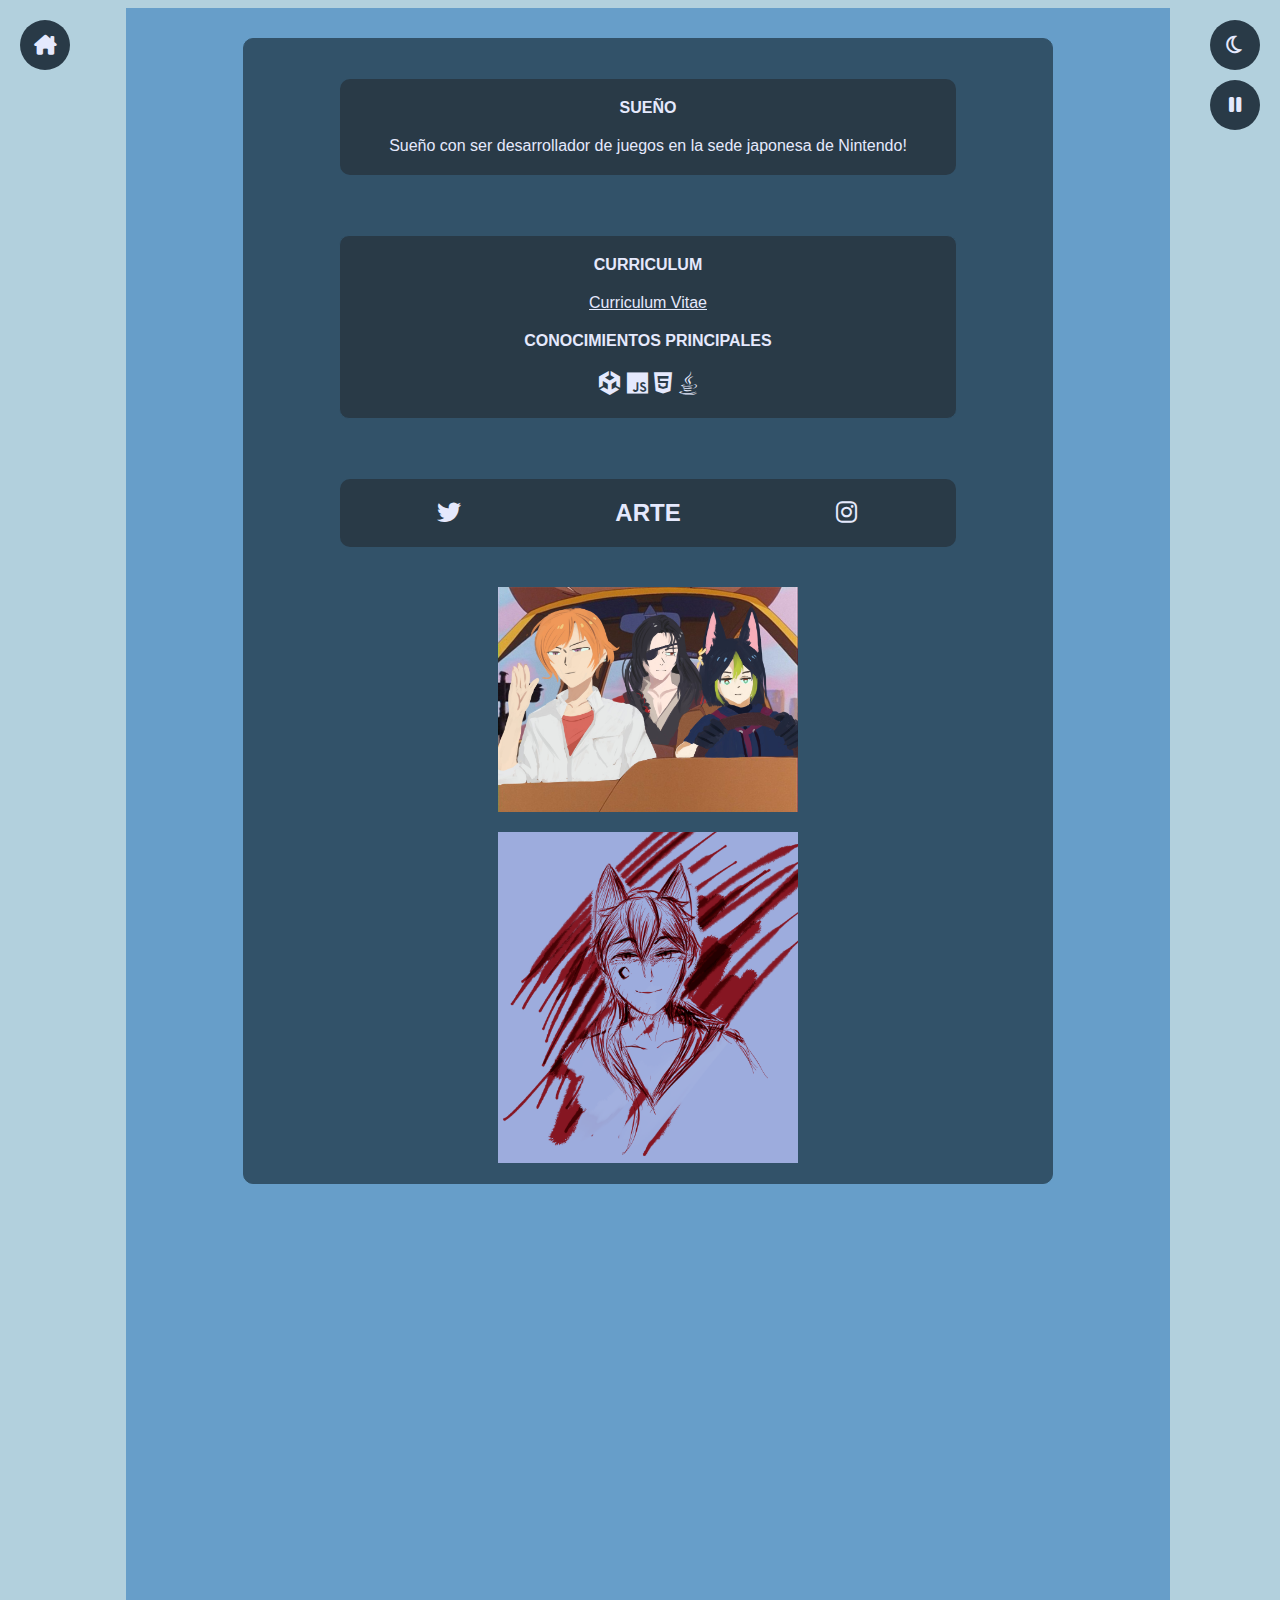
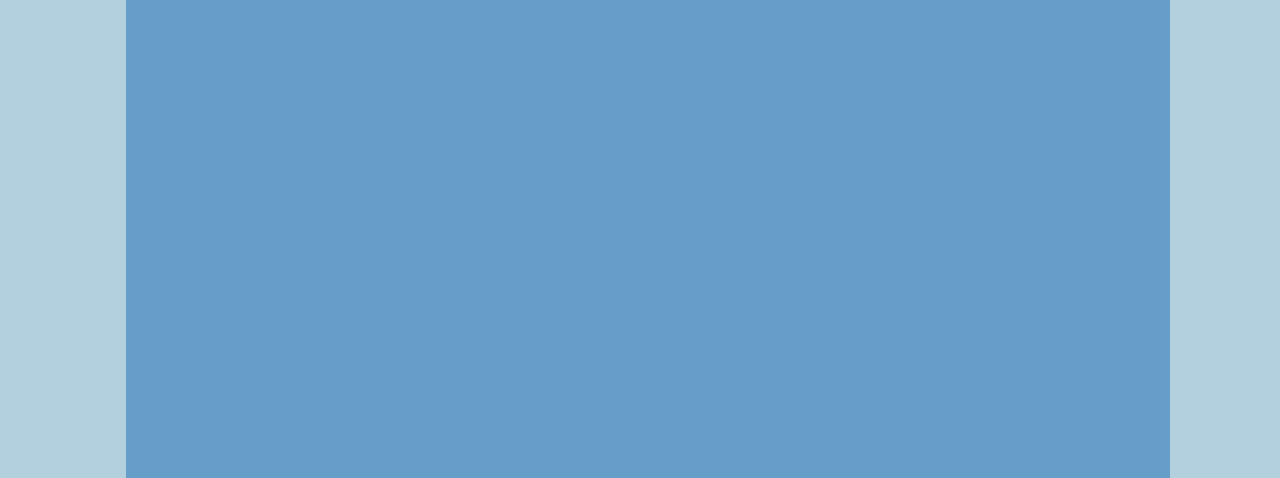
<file: about-me.html>
<!DOCTYPE html>
<html lang="es">
<head>
    <meta charset="UTF-8">
    <meta name="viewport" content="width=device-width, initial-scale=1.0">
    <link rel="stylesheet" href="css/style.css">
    <link rel="stylesheet" href="css/about-me.css">
    <link rel="stylesheet" href="https://cdnjs.cloudflare.com/ajax/libs/font-awesome/6.0.0-beta3/css/all.min.css">
    <link rel="stylesheet" href="https://fonts.googleapis.com/css2?family=Roboto:wght@400;700&display=swap"> 
    <link rel="icon" href="/assets/images/favicon-32x32.png" type="image/x-icon">
    <title>Sobre Mi</title>

</head>
<body>
    <div id="background">
        <section id="container">
            <div id="my-details" class="presentation">
                <div class="detail ">
                    <span>Sueño</span>
                    Sueño con ser desarrollador de juegos en la sede japonesa de Nintendo!
                </div>      

                <div class="detail presentation">
                    <span>Curriculum</span>
                    <a class="pdf" href="./404.html" target="_blank">Curriculum Vitae</a>
                    <span>Conocimientos Principales</span>
                    <div id="icons">
                        <i class="fa-brands fa-unity" title="Unity"></i>
                        <i class="fa-brands fa-js" title="JavaScript"></i>
                        <i class="fa-brands fa-html5" title="Html"></i>
                        <i class="fa-brands fa-java" title="Java"></i>
                    </div>
                </div>

                <div class="detail" id="art">
                    <a href="https://x.com/mriontv" target="_blank">
                        <i class="fa-brands fa-twitter"></i>
                    </a>
                    <span>Arte</span>
                    <a href="https://www.instagram.com/mriontv/" target="_blank">
                        <i class="fa-brands fa-instagram"></i>
                    </a>
                </div>
                <div class="img">
                    <img src="./assets/images/meme.jpeg" width="300" class="project-content">
                    <img src="./assets/images/sketch.png" width="300" class="project-content">
    
                </div>

            </div>
        </section>
    </div>
    <!-- Botones Flotantes -->
    <button id="switch-theme" class="button button-structure">
        <i id="theme-icon" class="fa-regular"></i>
    </button>
    <button id="toggle-animation" class="button button-structure">
        <i class="fas fa-pause"></i>
    </button>
    <a href="./index.html">
        <button id="home" class="button button-structure ">
            <i class="fa-solid fa-house-chimney"></i>
        </button>
    </a>
    <script src="js/system.js" type="module"></script>

</body>
</html>
</file>
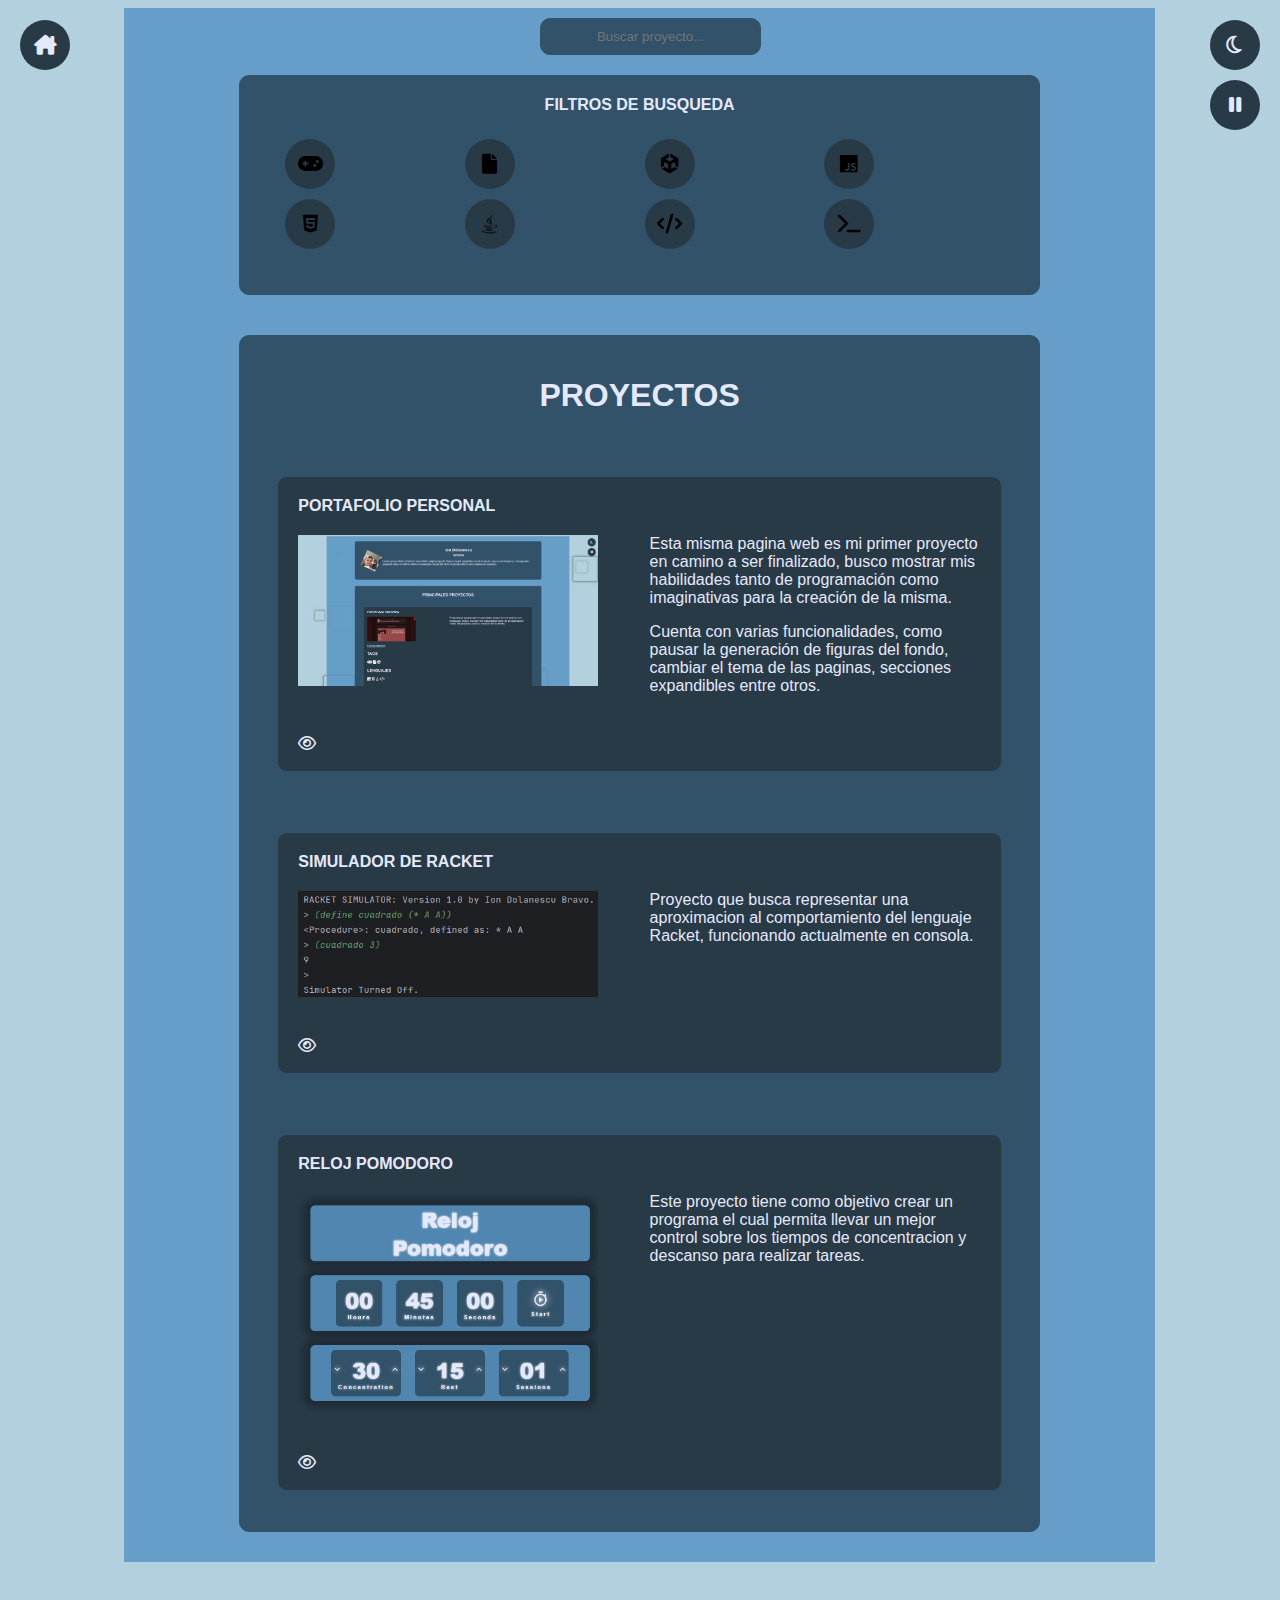
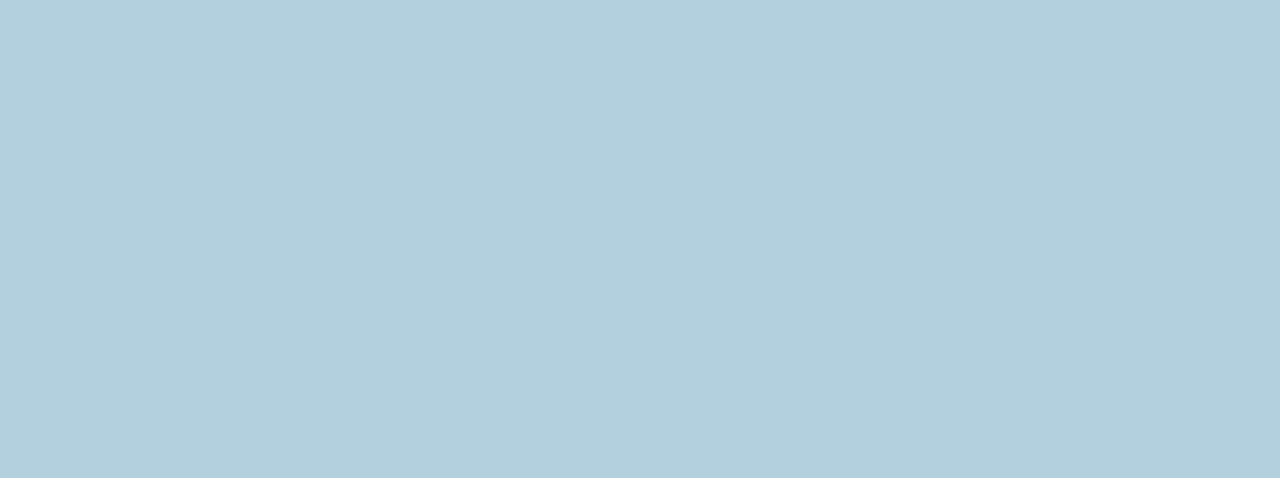
<file: all-projects.html>
<!DOCTYPE html>
<html lang="es">
<head>
    <meta charset="UTF-8">
    <meta name="viewport" content="width=device-width, initial-scale=1.0">
    <link rel="stylesheet" href="./css/style.css">
    <link rel="stylesheet" href="./css/index.css">
    <link rel="stylesheet" href="./css/projects.css">
    <link rel="stylesheet" href="./css/project-filter.css">
    <link rel="stylesheet" href="https://cdnjs.cloudflare.com/ajax/libs/font-awesome/6.0.0-beta3/css/all.min.css">
    <link rel="stylesheet" href="https://fonts.googleapis.com/css2?family=Roboto:wght@400;700&display=swap"> 
    <link rel="icon" href="/assets/images/favicon-32x32.png" type="image/x-icon">
    <title>Proyectos</title>
</head>
<body>
    <div class="projects-bg" id="background"></div>
    <section id="container">
        <div class="search_bar ">
            <input type="text" id="search-input" placeholder="Buscar proyecto...">
        </div>
        <div class="presentation-buttons">
            <span>Filtros de Busqueda</span>
            <div class="filter-buttons ">
                <button class="filter-btn button-structure button" data-icon="fa-gamepad" title="Videojuego"><i class="fa-solid fa-gamepad"></i></button>
                <button class="filter-btn button-structure button" data-icon="fa-file" title="Página web"><i class="fa-solid fa-file"></i></button>
                <button class="filter-btn button-structure button" data-icon="fa-unity" title="Unity"><i class="fa-brands fa-unity"></i></button>
                <button class="filter-btn button-structure button" data-icon="fa-js" title="JavaScript"><i class="fa-brands fa-js"></i></button>
                <button class="filter-btn button-structure button" data-icon="fa-html5" title="HTML"><i class="fa-brands fa-html5"></i></button>
                <button class="filter-btn button-structure button" data-icon="fa-java" title="Java"><i class="fa-brands fa-java"></i></button>
                <button class="filter-btn button-structure button" data-icon="fa-code" title="Otros Lenguajes"><i class="fa-solid fa-code"></i></button>
                <button class="filter-btn button-structure button" data-icon="fa-terminal" title="Aplicacion de Consola"><i class="fa-solid fa-terminal"></i></button>
            </div>
        </div>

        
        <!-- Mostrando Proyectos -->
        <div class="main-projects presentation">
            <h1 id="title-projects">Proyectos</h1>
                <div class="project presentation" data-icons="fa-file fa-js fa-html5">
                    <span class="project-name">Portafolio Personal</span>
                    <img src="./assets/images/ProyectoPortafolio.png" width="300" class="project-content">
                    <div class="project-description">
                        Esta misma pagina web es mi primer proyecto en camino a ser finalizado, busco mostrar
                        mis habilidades tanto de programación como imaginativas para la creación de la misma.
                        <p></p>
                        Cuenta con varias funcionalidades, como pausar la generación de figuras del fondo,
                        cambiar el tema de las paginas, secciones expandibles entre otros.
                    </div>
                    <div class="details">
                        <a class="pdf" href="./assets/documentation/Portafolio Personal.pdf" target="_blank">Documentacion</a>
                        <p></p>
                        <a class="pdf" href="https://github.com/MrIonTv/mriontv.github.io" target="_blank">Enlace al Repositorio</a>
                        <div class="type">
                            <span class="type-h3">Especificaciones</span>
                            <p></p>
                            <i class="fa-solid fa-file" title="Pagina web"></i>
                            <p></p>
                            <span class="type-h3">Lenguajes</span>
                            <p></p>
                            <i class="fa-brands fa-js" title="JavaScript"></i>
                            <i class="fa-brands fa-html5" title="Html"></i>
                        </div>
                    </div>
                    <i class="fa-regular fa-eye" title="Ver más"></i>
                </div>
                <div class="project presentation">
                    <span class="project-name">Simulador de Racket</span>
                    <img src="./assets/images/ProyectoRacketSim.png" width="300" class="project-content">
                    <div class="project-description">
                        Proyecto que busca representar una aproximacion al comportamiento del lenguaje Racket, funcionando actualmente en consola.
                    </div>
                    <div class="details">
                        <a class="pdf" href="./assets/documentation/Simulador de Racket.pdf" target="_blank">Documentacion</a>
                        <p></p>
                        <a class="pdf" href="https://github.com/MrIonTv/Racket-Simulator" target="_blank">Enlace al Repositorio</a>
                        <div class="type">
                            <span class="type-h3">Contenido</span>
                            <p></p>
                            <i class="fa-solid fa-terminal" title="Aplicacion"></i>
                            <p></p>
                            <span class="type-h3">Lenguajes</span>
                            <p></p>
                            <i class="fa-brands fa-java" title="Java"></i>
                        </div>
                    </div>
                    <i class="fa-regular fa-eye" title="Ver más"></i>
                </div>
                <div class="project presentation" data-icons="fa-file fa-js fa-html5">
                    <span class="project-name">Reloj Pomodoro</span>
                    <img src="./assets/images/ProyectoRelojPomodoro.png" width="300" class="project-content">
                    <div class="project-description">
                        Este proyecto tiene como objetivo crear un programa el cual permita llevar un mejor control sobre los tiempos
                        de concentracion y descanso para realizar tareas.
                    </div>
                    <div class="details">
                        <a class="pdf" href="./assets/documentation/Reloj Pomodoro.pdf" target="_blank">Documentacion</a>
                        <p></p>
                        <a class="pdf" href="https://github.com/MrIonTv/Pomodoro" target="_blank">Enlace al Repositorio</a>
                        <p></p>
                        <a class="pdf" href="https://mriontv.github.io/Pomodoro/" target="_blank">Enlace a la Pagina</a>
                        
                        <div class="type">
                            <span class="type-h3">Especificaciones</span>
                            <p></p>
                            <i class="fa-solid fa-file" title="Pagina web"></i>
                            <p></p>
                            <span class="type-h3">Lenguajes</span>
                            <p></p>
                            <i class="fa-brands fa-js" title="JavaScript"></i>
                            <i class="fa-brands fa-html5" title="Html"></i>
                        </div>
                    </div>
                    <i class="fa-regular fa-eye" title="Ver más"></i>
                </div>

            
        </div>
    </section>
    <!-- Botones Flotantes -->
    <button id="switch-theme" class="button button-structure">
        <i id="theme-icon" class="fa-regular"></i>
    </button>
    <button id="toggle-animation" class="button button-structure">
        <i class="fas fa-pause"></i>
    </button>
    <a href="./index.html">
        <button id="home" class="button button-structure ">
            <i class="fa-solid fa-house-chimney"></i>
        </button>
    </a>
    <script src="js/system.js" type="module"></script>
    <script src="js/project-description.js"></script>
    <script src="js/project-filter.js"></script>
</body>
</html>
</file>
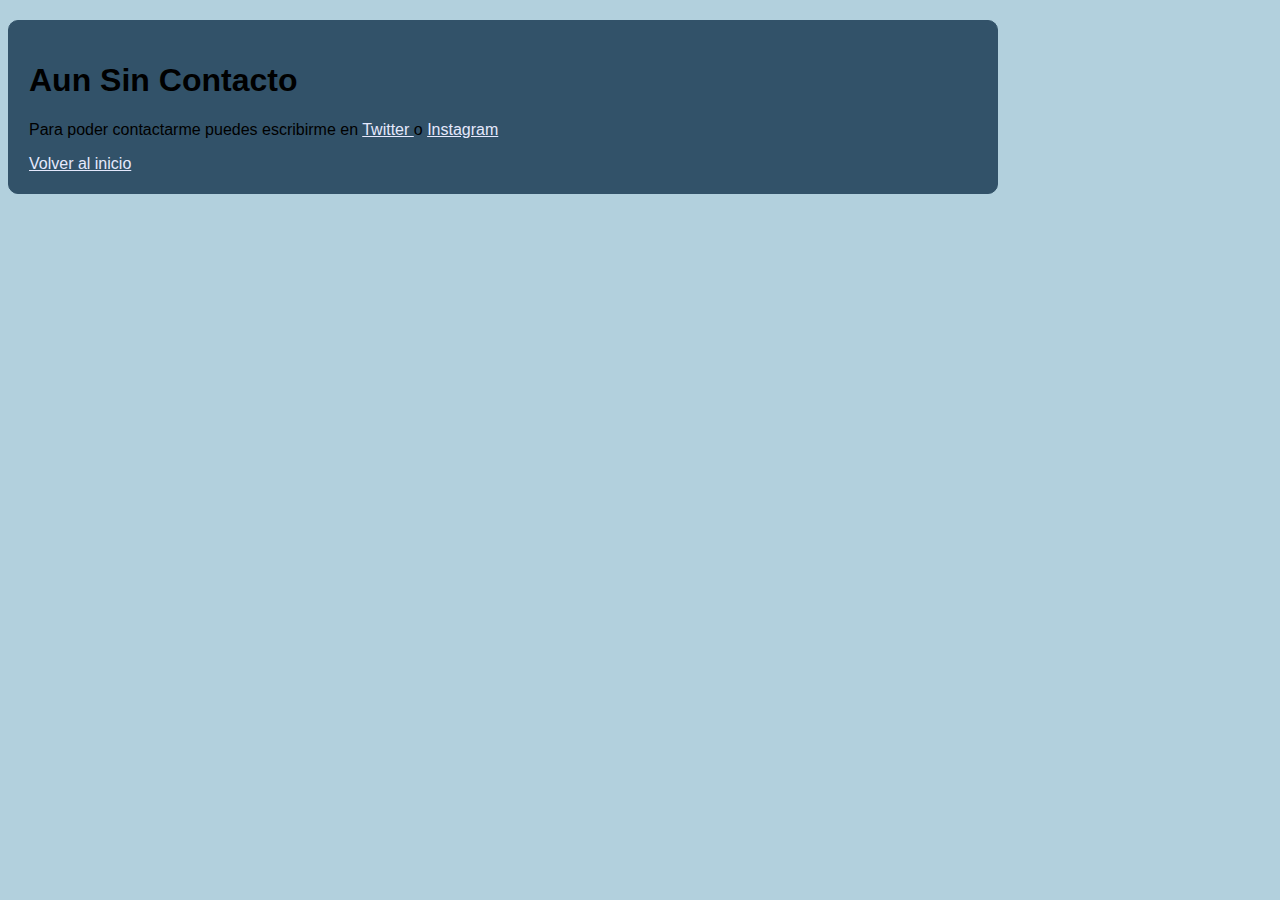
<file: contact.html>
<!DOCTYPE html>
<html lang="es">
<head>
    <meta charset="UTF-8">
    <meta name="viewport" content="width=device-width, initial-scale=1.0">
    <title>Contacto</title>
    <link rel="stylesheet" href="./css/style.css">
    <link rel="stylesheet" href="./css/error.css">
    <link rel="stylesheet" href="https://cdnjs.cloudflare.com/ajax/libs/font-awesome/6.0.0-beta3/css/all.min.css">
    <link rel="icon" href="/assets/images/favicon-32x32.png" type="image/x-icon">
</head>
<body>
    <div class="error-container">
        <div class="presentation">
            <h1>Aun Sin Contacto</h1>
            <p>Para poder contactarme puedes escribirme en 
            <a href="https://x.com/mriontv" target="_blank">
                Twitter
            </a> o             
            <a href="https://www.instagram.com/mriontv/" target="_blank">
                Instagram
            </a>

            </p>
            <a href="index.html" class="button">Volver al inicio</a>
        </div>
    </div>
</body>
</html>
</file>
<file: css/style.css>
:root {
    --bg-color: #b2d0dd;
    --text-color: #e5e9fd;
    --primary-color: #5895c4d5;
    --secondary-color: #325269;
    --third-color: #293a47;
}

[data-theme="dark"] {
    --bg-color: #2e0e0e;
    --text-color: #ffeaed;
    --primary-color: #180d0dbb;
    --secondary-color: #291616;
    --third-color: #974949;
}


body {
    font-family: 'Montserrat', sans-serif;
    background-color: var(--bg-color);
    color: var(--text-color1);
    min-width: 760px; /* Establece el ancho mínimo del body */
    overflow-x: hidden; /* Para evitar el desplazamiento horizontal */
}

#background {
    position: absolute;
    width: 100%;
    height: 230vh;
    overflow: hidden;
    z-index: 0;
}

.figure {
    position: absolute;
    width: 0;
    height: 0;
    border-style: solid;
    z-index: 0;
}

/* Individuales */
a {
    color: var(--text-color);
}

/* Botones */
.button {
    transition: transform 0.5s ease;
}

.button:hover {
    transform: rotate(-15deg);
}

.button-structure {
    max-height: 50px;
    background-color: var(--third-color);
    color: var(--text-color);
    border: none;
    border-radius: 50%;
    width: 50px;
    height: 50px;
    font-size: 20px;
}

#switch-theme {
    position: fixed;
    top: 20px;
    right: 20px; 
    display: flex;
    align-items: center;
    justify-content: center;
    cursor: pointer;
    z-index: 7;
}

#toggle-animation {
    position: fixed;
    top: 80px; 
    right: 20px; 
    max-height: 50px;
    display: flex;
    align-items: center;
    justify-content: center;
    cursor: pointer;
    z-index: 7;
}

#home {
    position: fixed;
    top: 20px; 
    left: 20px; 
    max-height: 50px;
    display: flex;
    align-items: center;
    justify-content: center;
    cursor: pointer;
    z-index: 7;
}
/* Contenedores */
#container {
    position: relative;
    min-width: 320px; /* Establece el ancho mínimo del contenedor principal */
    max-width: 80%;
    height: 100%;
    padding: 10px;
    margin: auto;
    display: flex;
    flex-direction: column;
    align-items: center;
    justify-content: flex-start;
    contain: paint;
    background-color: var(--primary-color);
    color: var(--text-color);
    z-index: 1;
}

.presentation {
    width: 75%; /* 3/4 del ancho del contenedor */
    display: grid;
    grid-template-columns: 100px 1fr; /* Ajusta según tus necesidades */
    gap: 20px; /* Espacio entre los elementos */
    margin: 20px 0;
    border: 1px solid var(--secondary-color);
    background-color: var(--secondary-color);
    border-radius: 10px;
    padding: 20px;
    transition: .3s;
}

span{
    font-weight: bold;
    text-transform: uppercase;
}

.dark{
    color: black;
}

.icon {
    width: 26px;
    height: 26px;
    color: var(--text-color);
}
</file>
<file: css/about-me.css>
#background{
    height: 230vh;
    overflow: hidden;
}

#my-details{
    display: grid;
    grid-template-columns: 1fr; /* Ajusta según tus necesidades */
    min-width: 340px;
}

.detail {
    justify-self: center;
    background-color: var(--third-color);
    display: grid;
    grid-template-columns: 1fr; /* Ajusta según tus necesidades */
    grid-template-rows: 2fr;
    gap: 20px; 
    transition: height 0.3s ease;
    overflow: hidden;
    width: 75%; /* 3/4 del ancho del contenedor */
    gap: 20px; /* Espacio entre los elementos */
    margin: 20px 0;
    border-radius: 10px;
    padding: 20px;
    text-align: center;
}

#icons{
    font-size: 1.50rem; /* Tamaño de fuente típico de un h3 */
    font-weight: bold; /* Peso de la fuente */
    gap: 20px; /* Espacio entre los elementos */
    display: block;
    text-transform: uppercase;
}

#art{
    display: grid;
    grid-template-columns: 1fr 1fr 1fr;
    font-size: 1.50rem; /* Tamaño de fuente típico de un h3 */
    font-weight: bold; /* Peso de la fuente */
    gap: 20px; /* Espacio entre los elementos */
    text-transform: uppercase;
}

#art .fa-instagram{
    transition: transform 0.5s ease;
}
#art .fa-twitter{
    transition: transform 0.5s ease;    
}
#art .fa-instagram:hover{
    transform: rotate(-15deg);
}
#art .fa-twitter:hover{
    transform: rotate(-15deg);
}

.img{
    display: grid;
    place-items: center; /* Centra horizontal y verticalmente */
    gap: 20px;
}
</file>
<file: css/index.css>
/* Tarjeta de Presentacion */
#profile-photo {
    width: 100px;
    height: 100px;
    background-image: url(../media/foto_perfil.jpg);
    background-size: cover;
    justify-self: center;
    align-self: center;
    transform: rotate(25deg);
    margin-top: 50%;
    margin-left: 30px;
}

#my-name {
    justify-self: center;
    margin-left: 10px;
}

#arroba {
    justify-self: center;
    margin-left: 10px;
    margin-top: -120px; /* Espacio de 5px debajo de #my-name */
}

#my-description {
    margin-top: -100px; 
    margin-left: 30px;
}

/* Otros */
#others {
    min-width: 100px;
    grid-template-columns: 1fr 1fr 1fr; 
    grid-template-rows: auto;
    gap: 20px; 
    text-align: center;
}

.others-presentation {
    background-color: var(--third-color);
    min-height: 80%;
    grid-template-columns: 1fr; 
    grid-template-rows: auto;
    text-align: center;    
    margin: auto;
}

.others-button {
    max-height: 60px;
    height: 60px;
    width: 60px;
    size: 30px;
    margin: auto;
    margin-top: 5%;
    background-color: transparent;
    border: solid 3px;
    cursor: pointer;
}

.others-span {
    text-align: center;
    margin: auto;
}
</file>
<file: css/projects.css>
/* Proyectos */
#title-projects {
    display: block;
    font-weight: bold;
    text-align: center;
    text-transform: uppercase;
}

.main-projects {
    display: grid;
    grid-template-columns: 1fr; /* Ajusta según tus necesidades */
}

.project {
    justify-self: center;
    background-color: var(--third-color);
    width: 90%;
    display: grid;
    grid-template-columns: 1fr 1fr; 
    grid-template-rows: 2fr;
    gap: 20px; 
    transition: height 0.3s ease;
    overflow: hidden;
    cursor: pointer;
    transition: transform 0.3s ease;
}

.project:hover {
    transform: scale(1.04);
}
.project-content {
    grid-column: 1 / 2; /* Primera columna */
}

.project-name {
    grid-column: 1 / 2; /* Primera columna */
    display: block;
    font-weight: bold;
    text-align: left;
    text-transform: uppercase;
}

.details {
    height: 0;
    overflow: hidden;
    transition: height 0.3s ease;
}

.type {
    font-size: 1.50rem; /* Tamaño de fuente típico de un h3 */
    font-weight: bold; /* Peso de la fuente */
    margin: 1em 0; /* Espaciado alrededor */
    display: block;
    text-transform: uppercase;
}

.fa-eye {
    grid-column: 1 / 2; /* Primera columna */

}

.type-h3 {
    font-size: 1.10rem
}


@media (max-width: 1020px) {
    .project {
        grid-template-columns: 1fr;
    }
    .project-name {
        grid-column: 1 / 1; /* Primera columna */
        display: block;
        font-weight: bold;
        text-align: center;
        text-transform: uppercase;
    }
    
    .project-content {
        margin: auto;
        text-align: center;
        grid-column: 1 / 1; /* Primera columna */
    }
    
    .project-description {
        grid-column: 1 / 1; /* Primera columna */
        color: var(--text-color);
    }
}

.projects-bg {
    overflow: flex;

}
</file>
<file: css/project-filter.css>
.filter-buttons {
    display: grid;
    grid-template-columns: 1fr 1fr 1fr 1fr; /* Ajusta según tus necesidades */
    margin: 20px;
}

.presentation-buttons {
    width: 75%; /* 3/4 del ancho del contenedor */
    display: block;
    grid-template-columns: 100px 1fr; /* Ajusta según tus necesidades */
    gap: 20px; /* Espacio entre los elementos */
    margin: 20px 0;
    border: 1px solid var(--secondary-color);
    background-color: var(--secondary-color);
    border-radius: 10px;
    padding: 20px;
    transition: .3s;
    align-items: center;
    text-align: center;
    font-weight: bold;

}

.filter-btn {
    color: black;
    display: flex;
    margin: 5px;
    border: none;
    cursor: pointer;
}

.filter-btn i {
    margin: auto;
    align-items: center;
    text-align: center;
}

.filter-btn.active {
    color: var(--text-color);
}

.item {
    margin: 10px;
    padding: 20px;
    border-radius: 4px;
}

.search-bar {
    display: flex; /* O usa display: grid; para la opción de grid */
    justify-content: center;
    align-items: center;
    text-align: center;
    margin: auto;
    font-weight: bold;
}

/* Input de búsqueda */
#search-input {
    width: 100%; /* Ajusta el tamaño según lo necesites */
    max-width: 500px; /* Limita el tamaño máximo del input */
    gap: 20px;
    border: 1px solid var(--secondary-color);
    background-color: var(--secondary-color);
    border-radius: 10px;
    padding: 10px;
    transition: .3s;
    align-items: center;
    text-align: center;
}

.presentation span {
    font-weight: bold;
    font-size: 16px;
    text-transform: uppercase;

}
</file>
<file: css/error.css>
.error-container .presentation {
    display: block;
}
</file>
